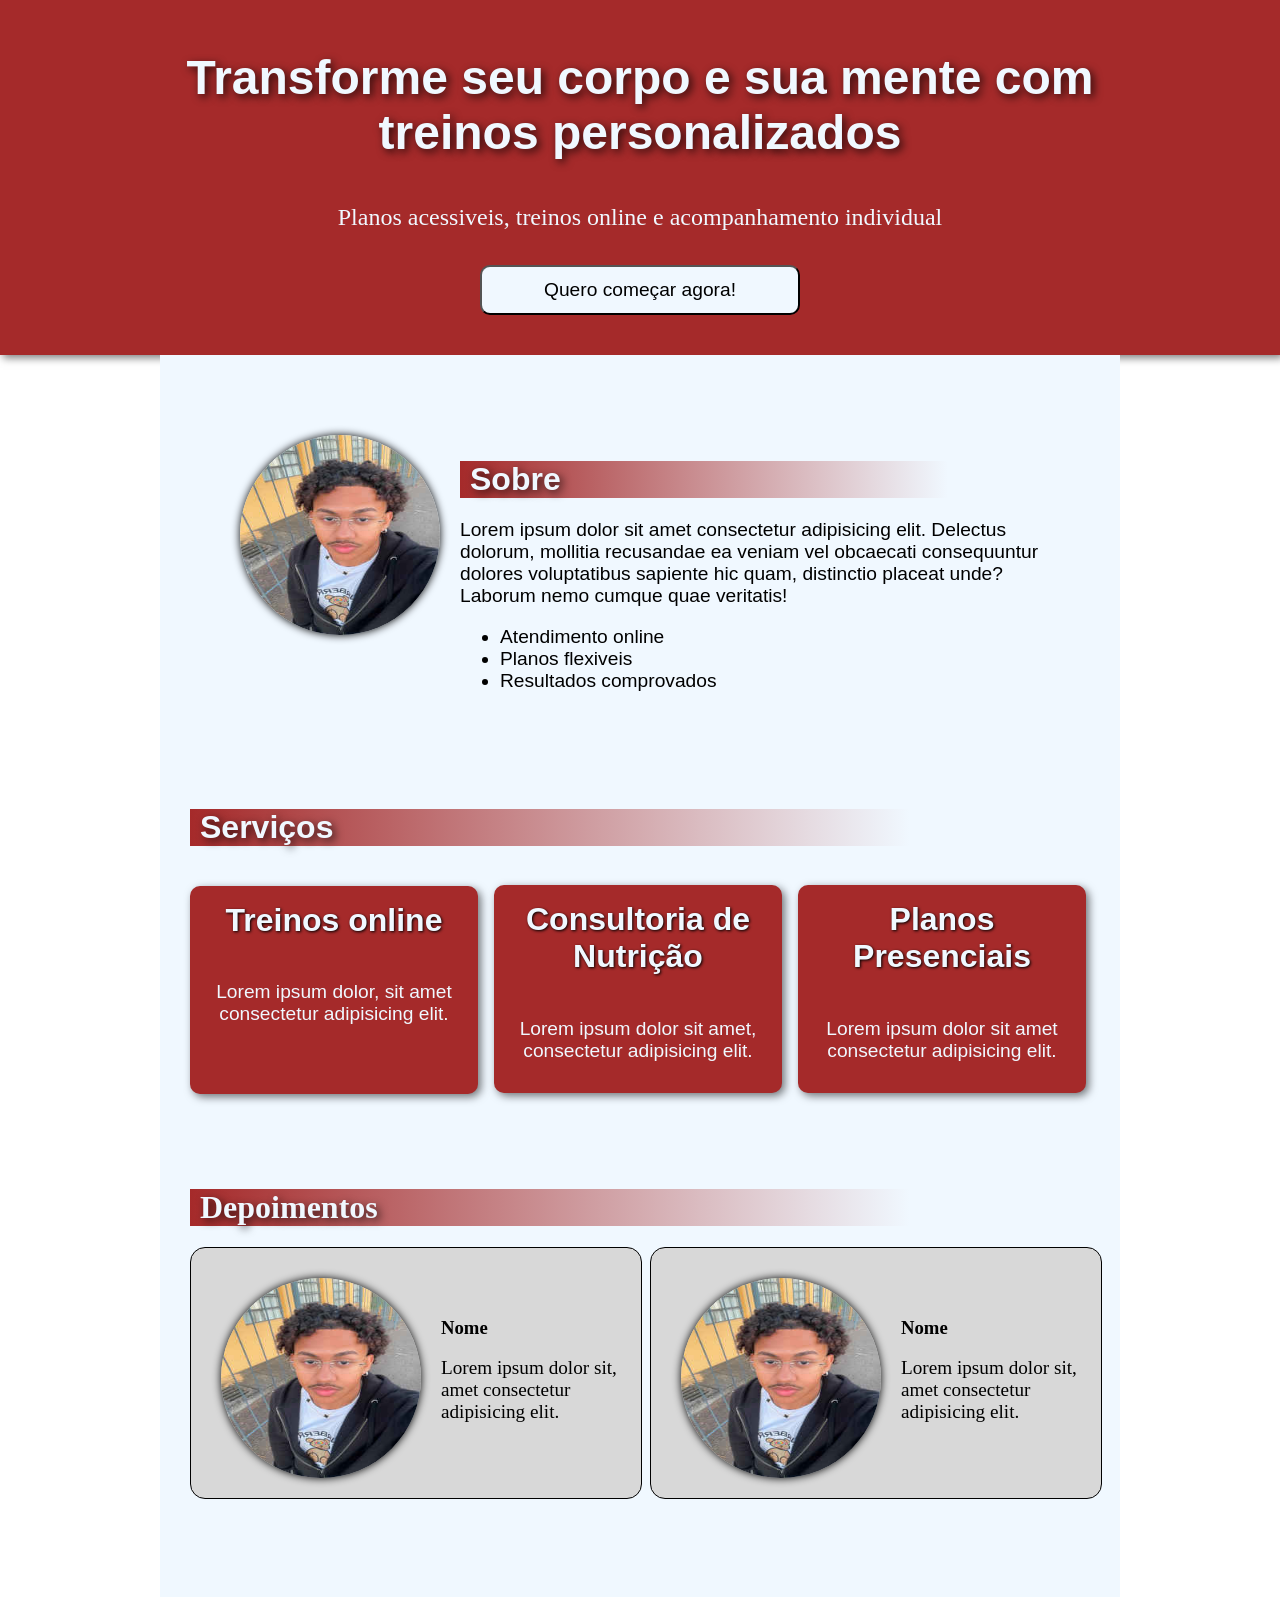
<file: landing_page_personal/index.html>
<!DOCTYPE html>
<html lang="pt-br">
<head>
    <meta charset="UTF-8">
    <meta name="viewport" content="width=device-width, initial-scale=1.0">
    <title>Landing Page</title>
    <link rel="stylesheet" href="estilos/index.css">
</head>
<body>
    <header>
        <h1>Transforme seu corpo e sua mente com treinos personalizados</h1>
        <p>Planos acessiveis, treinos online e acompanhamento individual</p>
        <button>Quero começar agora!</button>
    </header>
    <main>
        <div id="sobre">
            <img src="imagens/foto-perfil/IMG_9337-menor-ainda.jpg" alt="">
            <div id="sobre_conteudo">
                <h1>Sobre</h1>
                <p>Lorem ipsum dolor sit amet consectetur adipisicing elit. Delectus dolorum, mollitia recusandae ea veniam vel obcaecati consequuntur dolores voluptatibus sapiente hic quam, distinctio placeat unde? Laborum nemo cumque quae veritatis!</p>
                <ul>
                    <li>Atendimento online</li>
                    <li>Planos flexiveis</li>
                    <li>Resultados comprovados</li>
                </ul>
            </div>
        </div>
        <div id="servicos">
            <h1>Serviços</h1>
            <div class="servicos" id="umserv">
                <h2>Treinos online</h2>
                <p>Lorem ipsum dolor, sit amet consectetur adipisicing elit.</p>
            </div>
            <div class="servicos" id="doisserv">
                <h2>Consultoria de Nutrição</h2>
                <p>Lorem ipsum dolor sit amet, consectetur adipisicing elit.</p>
            </div>
            <div class="servicos" id="tresserv">
                <h2>Planos Presenciais</h2>
                <p>Lorem ipsum dolor sit amet consectetur adipisicing elit.</p>
            </div>
        </div>
        <div id="depoimentos">
            <h1>Depoimentos</h1>
            <div class="depoimentos">
                <img src="imagens/foto-perfil/IMG_9337-menor-ainda.jpg" alt="">
                <p>Lorem ipsum dolor sit, amet consectetur adipisicing elit.</p>
                <h3>Nome</h3>
            </div>
            <div class="depoimentos" id="doisdpm">
                <img src="imagens/foto-perfil/IMG_9337-menor-ainda.jpg" alt="">
                <p>Lorem ipsum dolor sit, amet consectetur adipisicing elit.</p>
                <h3>Nome</h3>
            </div>
        </div>
    </main>
</body>
</html>
</file>
<file: landing_page_personal/estilos/index.css>
body {
    margin: 0px;
}

header {
    margin: auto;
    padding-top: 40px;
    background-color: brown;
    width: 100%;
    height: 19.7em;
    box-shadow: 3px 3px 8px rgba(0, 0, 0, 0.5);
}

header h1 {
    margin: auto;
    padding: 10px;
    width: 73%;
    text-align: center;
    font-family: sans-serif;
    font-size: 3em;
    background-image: none;
    color: aliceblue;
}

header p {
    padding: 10px;
    text-align: center;
    font-size: 1.5em;
    color: aliceblue;
}

header button {
    width: 25%; height: 50px;
    margin-left: 37.5%;
    margin-bottom: 40px;
    background-color: aliceblue;
    border-radius: 10px;
    font-family: sans-serif;
    font-size: 1.2em;
    color: black;
}

header button:hover {
    background-color: rgb(71, 18, 18);
    color: aliceblue;
}

main {
    margin: auto;
    width: 75%;
}

img {
    width: 200px;
    height: 200px;
    border-radius: 100%;
    box-shadow: 0px 0px 8px;

    /* Transição suave */
    transition: transform 0.3s ease, box-shadow 0.3s ease;
    position: relative;
    z-index: 1;
}

#sobre img:hover {
    /* Efeito ao passar o mouse */
    transform: scale(2); /* aumenta de tamanho */
    box-shadow: 0 12px 30px rgba(0, 0, 0, 0.3); /* sombra para parecer flutuando */
    z-index: 10; /* fica por cima dos outros elementos */
}

main #sobre {
    height: 15em;
    padding: 3.125em;
    padding-bottom: 7em;
    background-color: aliceblue;
    font-family: sans-serif;
}

main h2 {
    font-size: 2em;
}

main p {
    font-size: 1.2em;
}

main ul {
    font-size: 1.2em;
}

main #sobre img {
    margin-left: 30px;
    margin-top: 30px;
}

main #sobre_conteudo {
    margin-top: -200px;
    margin-left: 250px;
}

main #servicos {
    background-color: aliceblue;
    padding: 30px;
    height: 20em;
    font-family: sans-serif;
}

h1 {
    padding-left: 10px;
    background-image: linear-gradient(to right, brown, aliceblue 80%);
    color: aliceblue;
    text-shadow: 3px 3px 8px rgba(0, 0, 0, 0.747);
}

main .servicos {
    width: 18em;
    height: 13em;
    margin-top: 40px;
    background-color: brown;
    color: aliceblue;
    text-align: center;
    border-radius: 10px;
    box-shadow: 3px 3px 8px rgba(0, 0, 0, 0.534);
}

main .servicos h2 {
    padding: 0.5em;
    text-shadow: 1px 1px 3px black;
}

#doisserv {
    margin-top: -14.67em;
    margin-left: 19em;
}

#tresserv {
    margin-top: -14.67em;
    margin-left: 38em;
}

main #depoimentos {
    padding: 30px;
    background-color: aliceblue;
    height: 25em;
}

main .depoimentos {
    background-color: rgb(216, 216, 216);
    width: 450px;
    height: 250px;
    border-radius: 15px;
    border-width: 1px;
    border-style: solid;
}

.depoimentos img {
    margin-top: 30px;
    margin-left: 30px;
}

.depoimentos p {
    margin-top: -125px;
    margin-left: 250px;
}

.depoimentos h3 {
    margin-top: -125px;
    margin-left: 250px;
}

#doisdpm {
    margin-top: -252px;
    margin-left: 460px;
}
</file>
